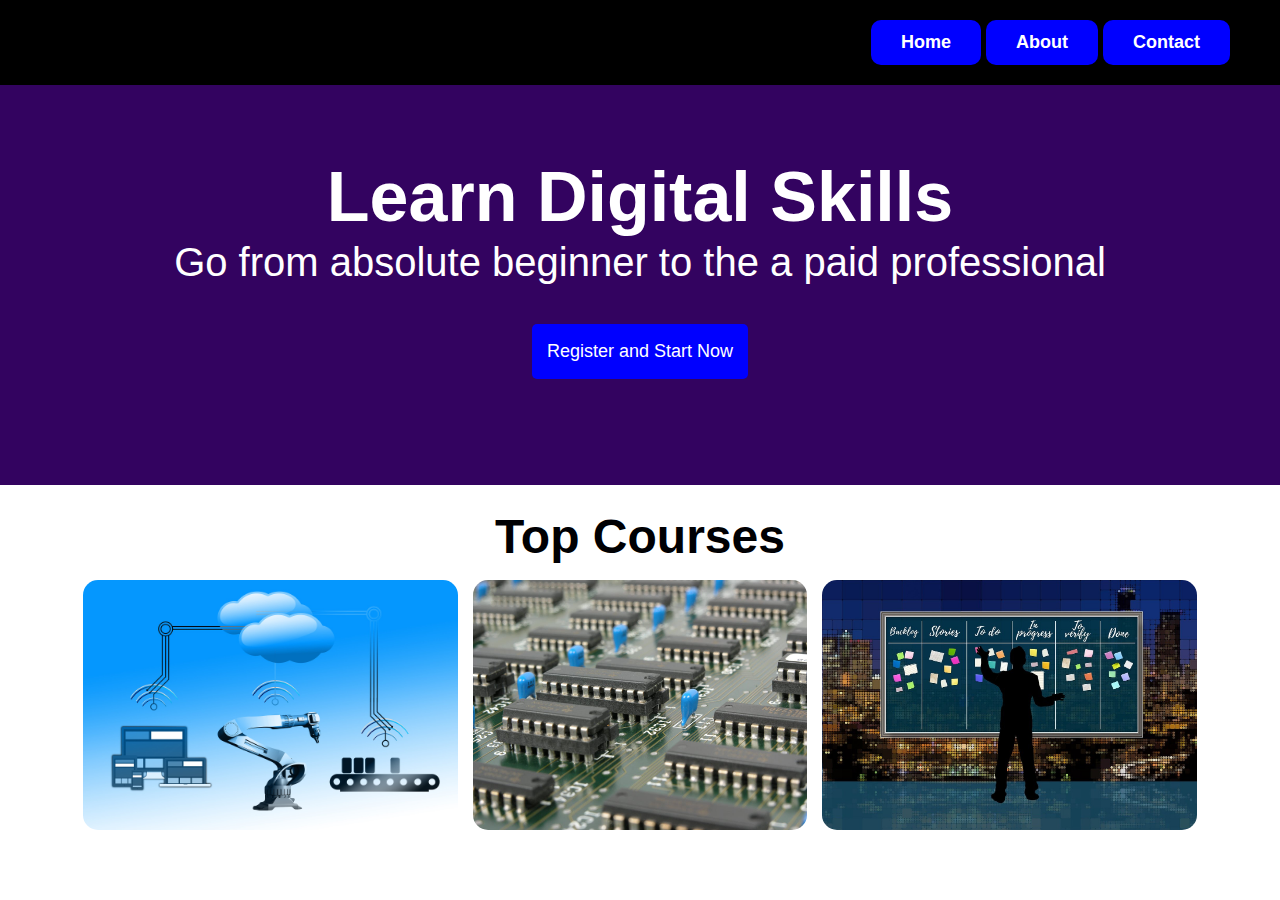
<file: index.html>
<!DOCTYPE html>
<html lang="en">
<head>
    <meta charset="UTF-8">
    <meta name="viewport" content="width=device-width, initial-scale=1.0">
    <meta name="description" content="">
    <meta name="keywords" content="">
    <title>HOME | CSS TRAINING | ENIWONDERS ACADEMY</title>
    <link rel="stylesheet" href="css/style.css">
</head>
<body>
    <div id="menu">
        <a href="index.html">Home</a>  <a href="about.html">About</a>  <a href="Contact.html">Contact</a>
    
    </div>
    <div id="hero">
        <h1>Learn Digital Skills</h1>
        <p>Go from absolute beginner to the a paid professional</p>
        <a href="#">Register and Start Now</a>

    </div>

    <div id="courses">
        <h1>Top Courses</h1>

        <img src="images/tech-industry.jpg" alt="">
        <img src="images/tech-chips.jpg" alt="">
        <img src="images/tech-presentation.jpg" alt="">

    </div>

    
   
    
</body>
</html>
</file>
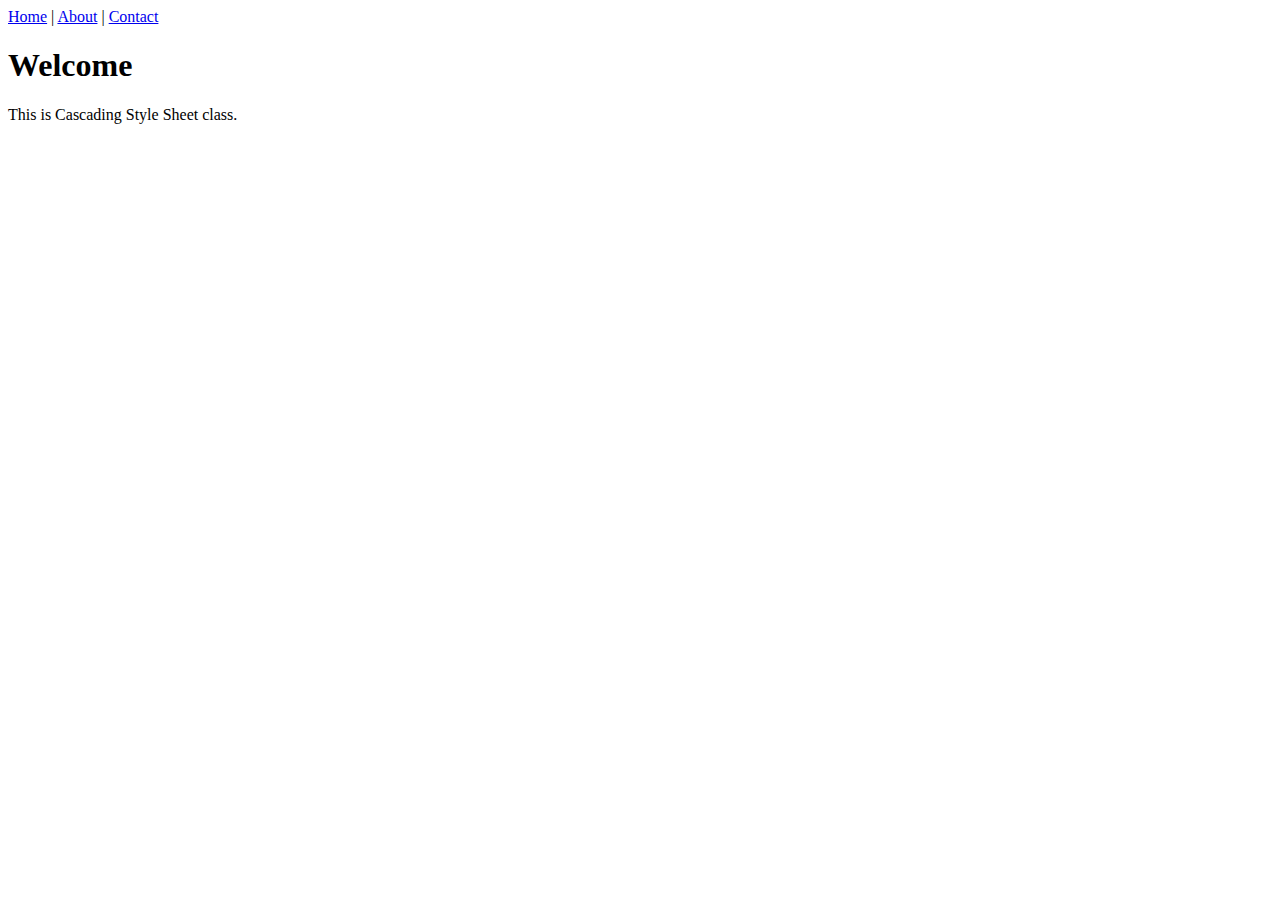
<file: about.html>
<!DOCTYPE html>
<html lang="en">
<head>
    <meta charset="UTF-8">
    <meta name="viewport" content="width=device-width, initial-scale=1.0">
    <meta name="description" content="">
    <meta name="keywords" content="">
    <title>ABOUT US | CSS TRAININ | ENIWONDERS ACADEMY</title>
    <link rel="stylesheet" href="">
</head>
<body>
    <a href="index.html">Home</a> | <a href="about.html">About</a> | <a href="Contact.html">Contact</a>
    <h1>Welcome</h1>
    <p>This is Cascading Style Sheet class.</p>
    
</body>
</html>
</file>
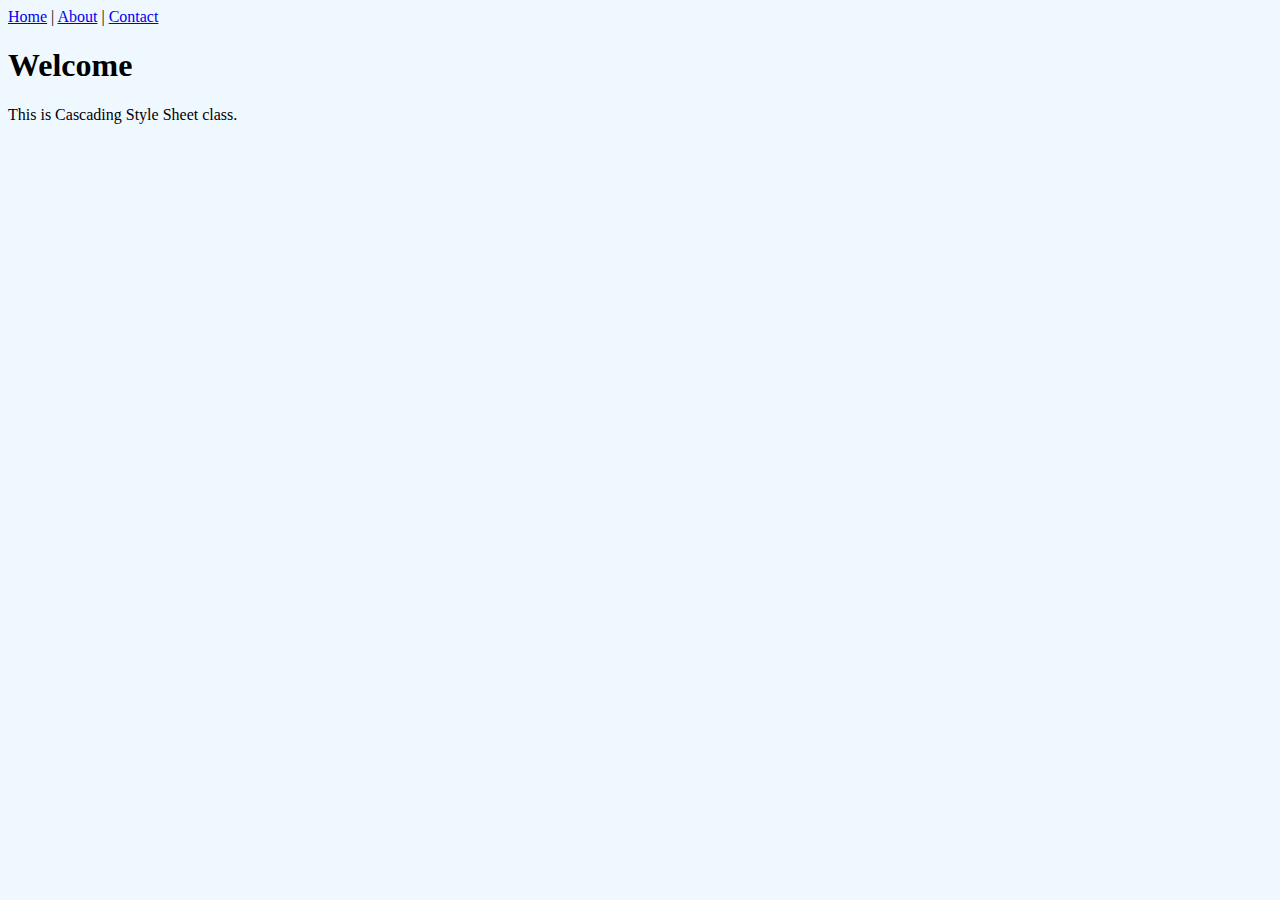
<file: Contact.html>
<!DOCTYPE html>
<html lang="en">
<head>
    <meta charset="UTF-8">
    <meta name="viewport" content="width=device-width, initial-scale=1.0">
    <meta name="description" content="">
    <meta name="keywords" content="">
    <title>CONTACT | CSS TRAINING | ENIWONDERS ACADEMY</title>

    <style>
        body{
            background-color: aliceblue;
        }



    </style>
</head>
<body>
    <a href="index.html">Home</a> | <a href="about.html">About</a> | <a href="Contact.html">Contact</a>
    <h1>Welcome</h1>
    <p>This is Cascading Style Sheet class.</p>
    
</body>
</html>
</file>
<file: css/style.css>
/* Always remove all browser spacing prior to designing. The immediate code here is use for this purpose. */
*{
    box-sizing: border-box;
    padding: 0;
    margin: 0;
}

body{
    /* background-color:rgb(146, 144, 144); */
    font-size: 18px;
    font-family: Verdana, Geneva, Tahoma, sans-serif;
    font-weight: lighter;
    line-height: 2cap;  /* This is used to do the same thing as line spacing in msword. */
}
h1{
    color: brown;
}

.heading{
    color: rgb(107, 3, 253);
}

#menu{
    background-color: black;
    width: auto /*You can make use of either auto or 100%*/. Auto give the exact width
    height: 40px;
    color: #000;
    padding: 20px 50px; /*1. Order of arrangement of padding, margin and border :Top Right Bottom Left.2. If we use one value, it means all four sides have the same value. 3. If we use just 2, it means the first values is assigned to the top and bottom while the second is assigned to the right and left.*/
    text-align: right;
    border-radius: 0px;
}

#menu a{
    text-decoration: none; /*Setting the value of this property to none helps remove underline.*/
    color: white;
    font-weight: 700;
    background-color: blue;
    padding: 10px 30px;
    border-radius: 10px;
    display: inline-block;
}
#menu a:hover{
    color: crimson;
    background-color: rgb(107, 107, 241);

}

#hero{
    background-color: rgb(51, 3, 96);
    height: 400px;
    width:auto;
    border-radius: 0px;
    margin-top: 0px 0px 5px 0px;
    text-align: center;
    padding-top: 100px;
}

#hero h1{
    color: white;
    font-size: 70px;
}
#hero p{
    color: white;
    font-size: 40px;
    margin-top: 40px;

}
#hero a{
    background-color: blue;
    text-decoration: none;
    color: white;
  /*   font-weight: 600; */
    padding: 15px;
    border-radius: 5px;
    margin-top: 50px;
    display: inline-block; /* A link does not possess the property of a box. However, if we desire such, then we have introduce a block or in-line block as we have done. */
}
#hero a:hover{
    color: crimson;
    background-color: rgb(109, 109, 247);
    font-weight: 600;
}
#courses{
   /*  margin-top: 20px; */
   /*  background-color: darkorange; */
    padding: 40px; /* Add padding to create space inside the section */
    text-align: center;
}

#courses h1 {
    text-align: center;
    color:rgb(0, 0, 3);
    font-size: 3rem;
    margin-bottom: 30px;
}
#courses img{
    height:250px; 
    margin:0px 5px;
    border-radius: 15px;
}
</file>
